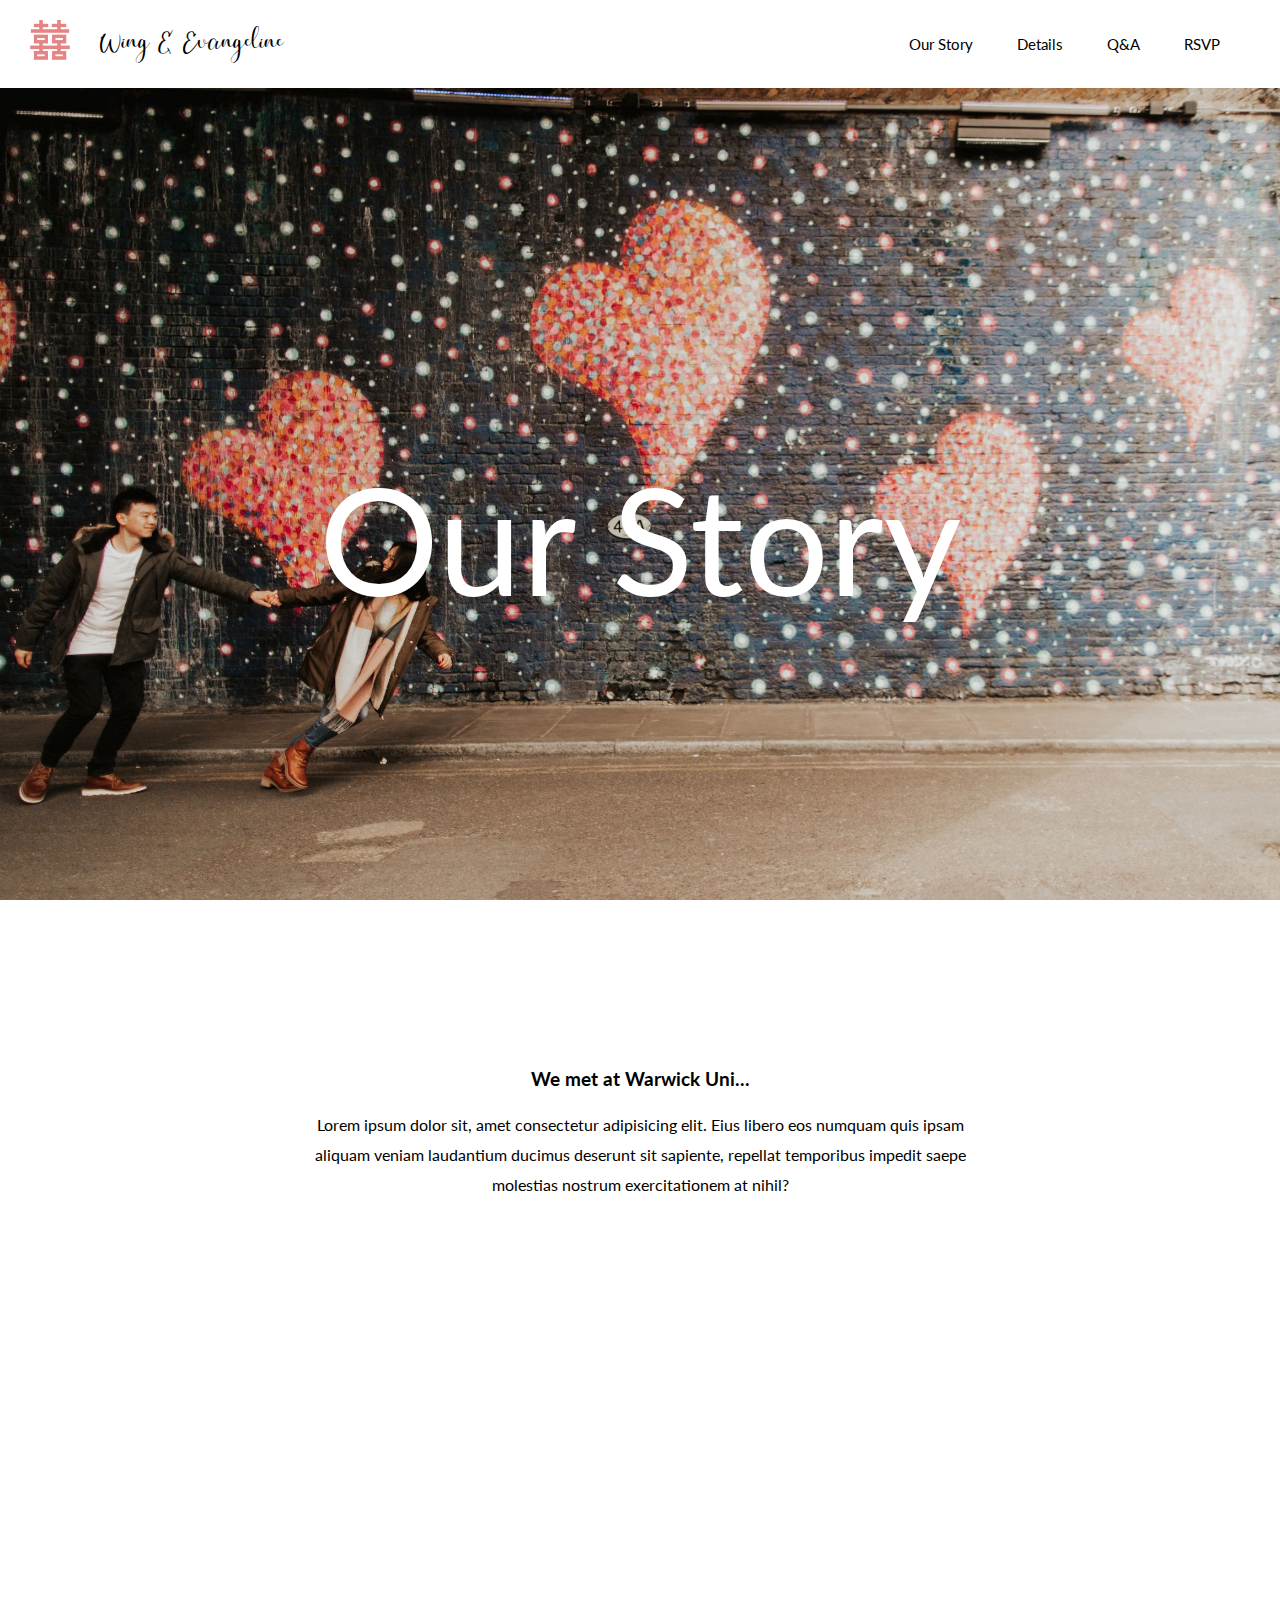
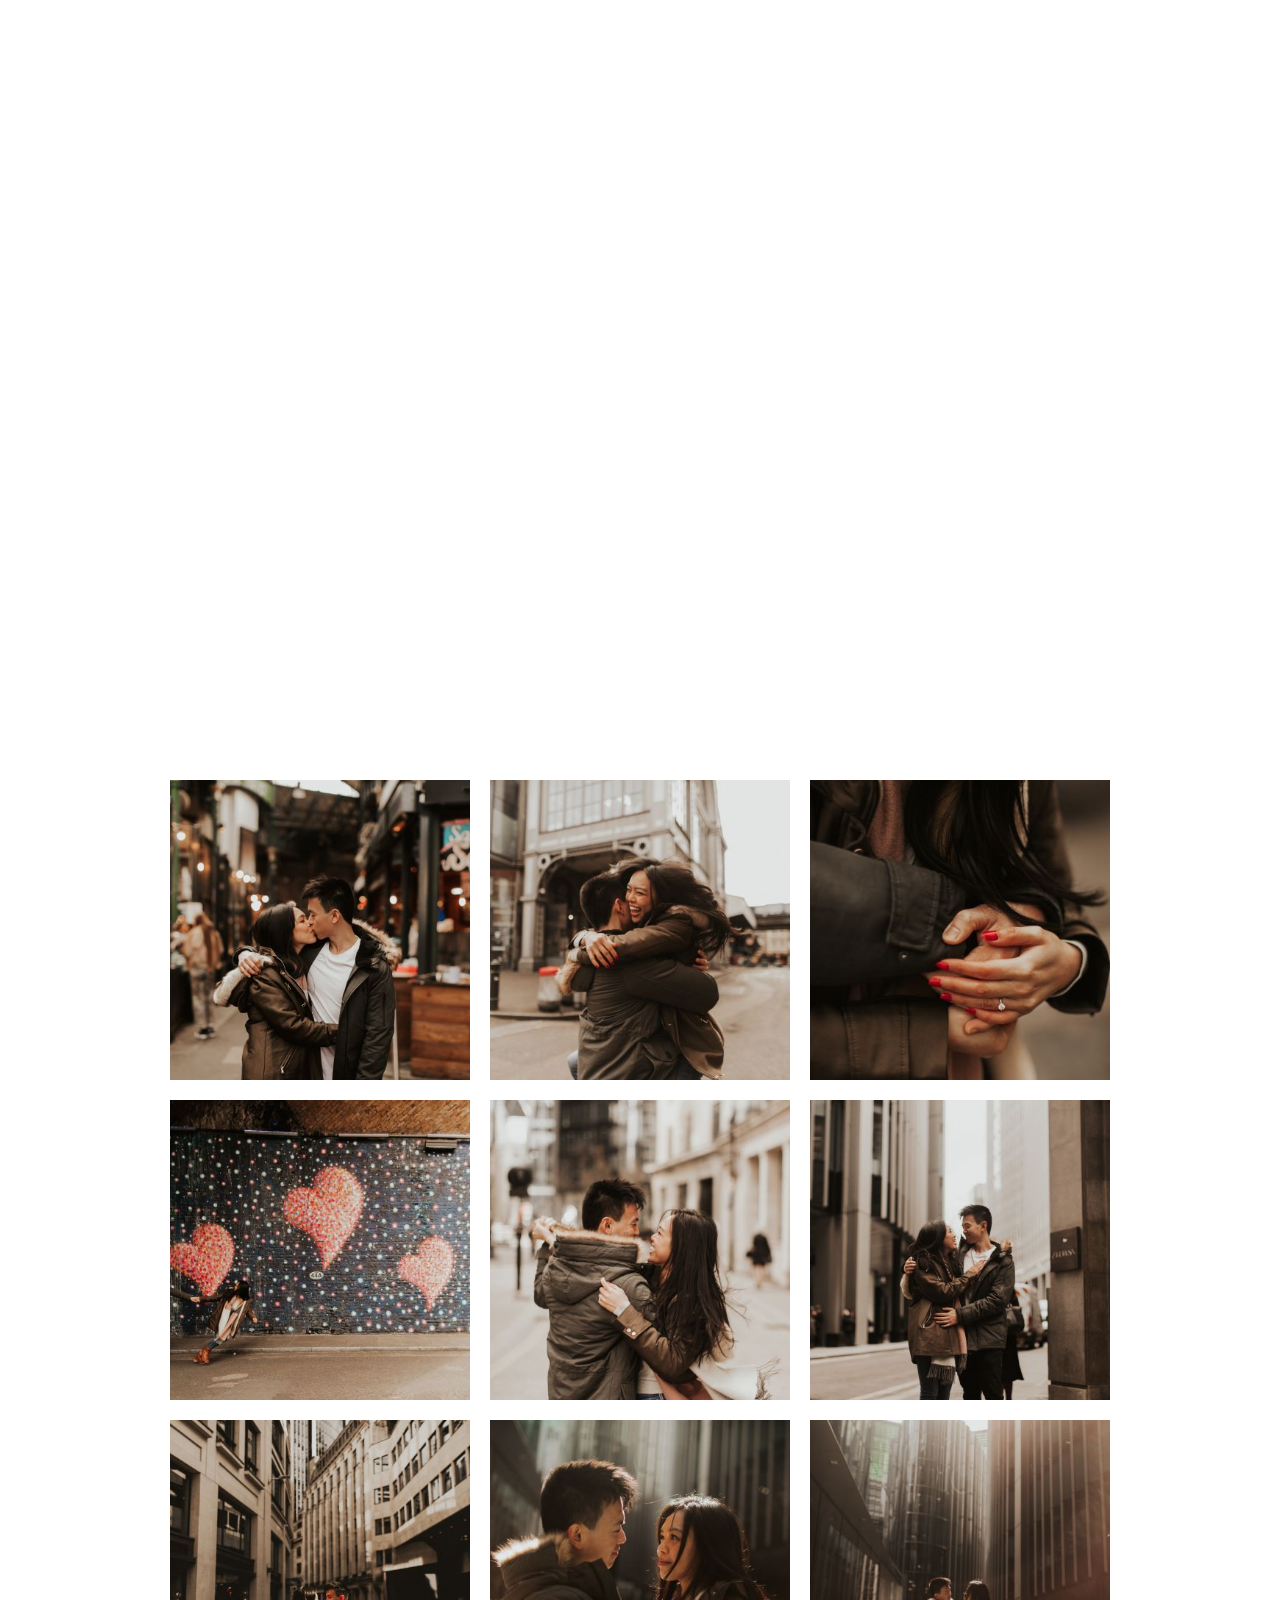
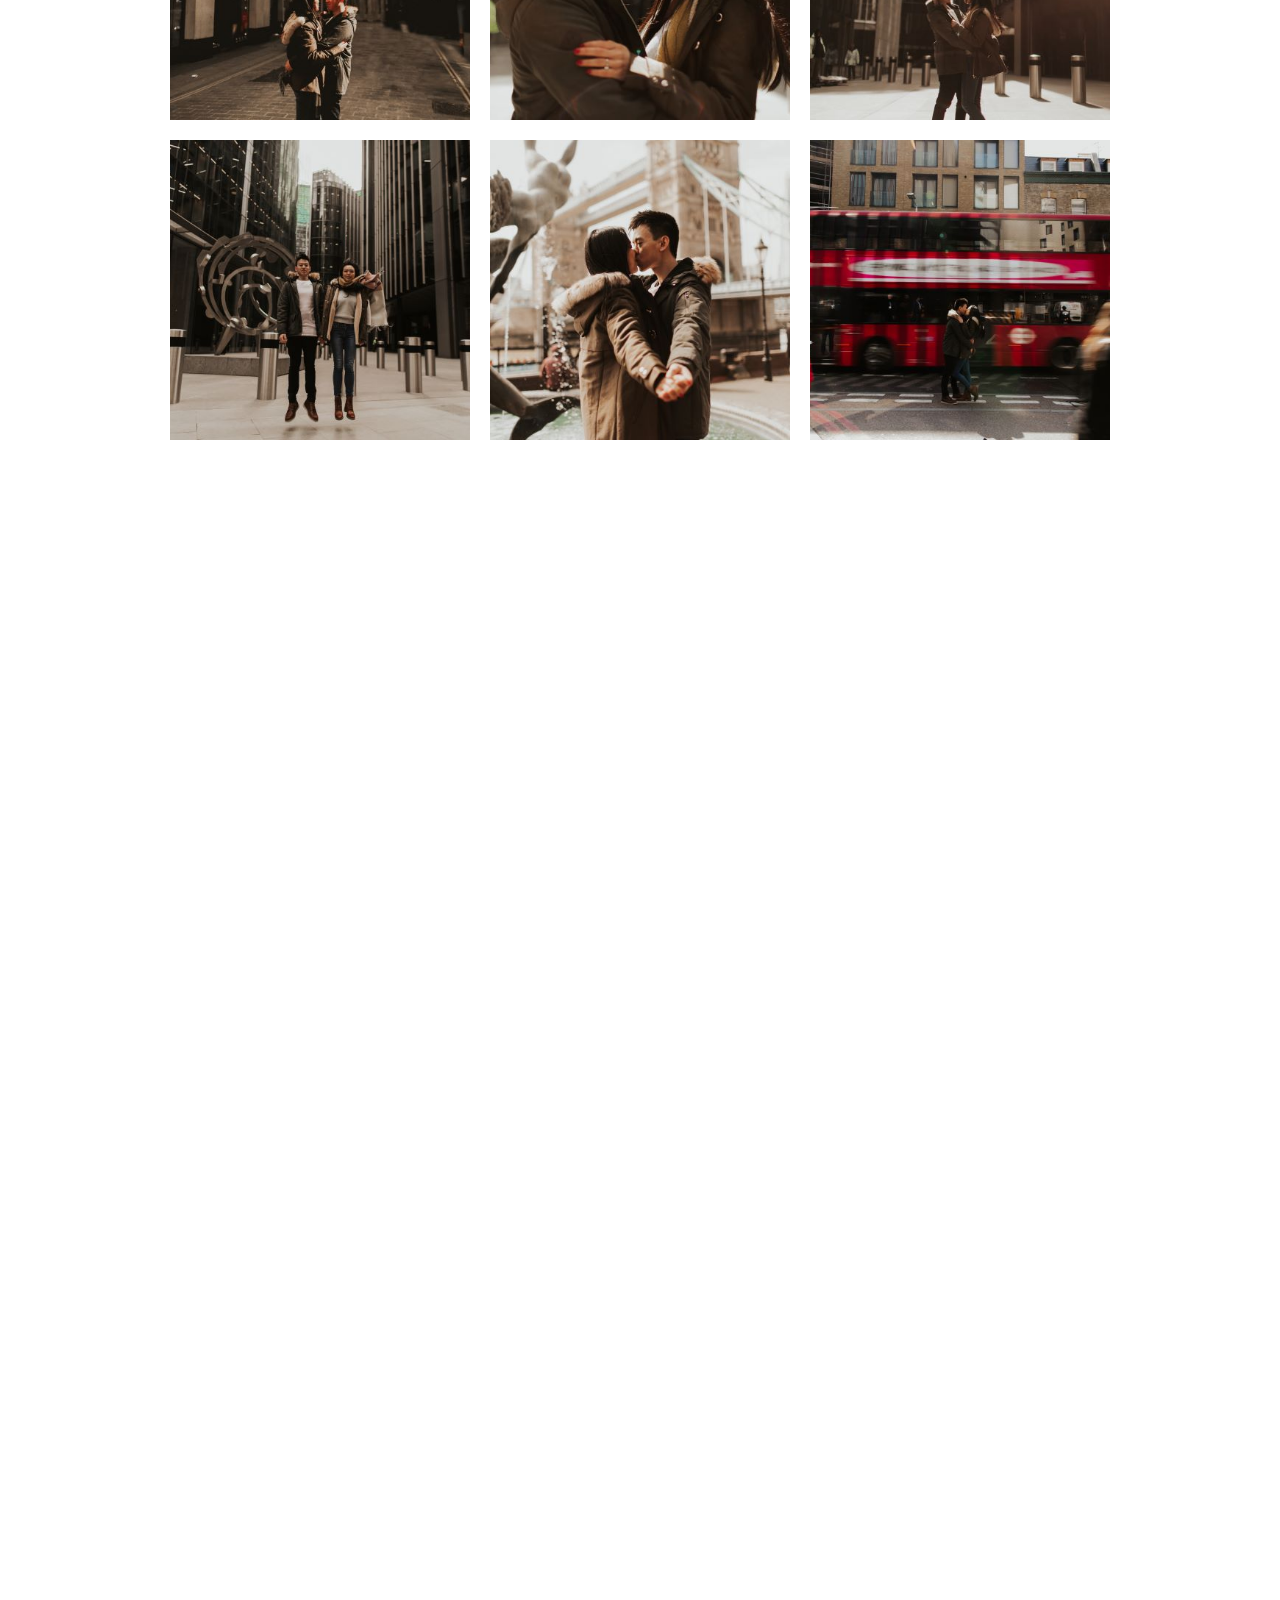
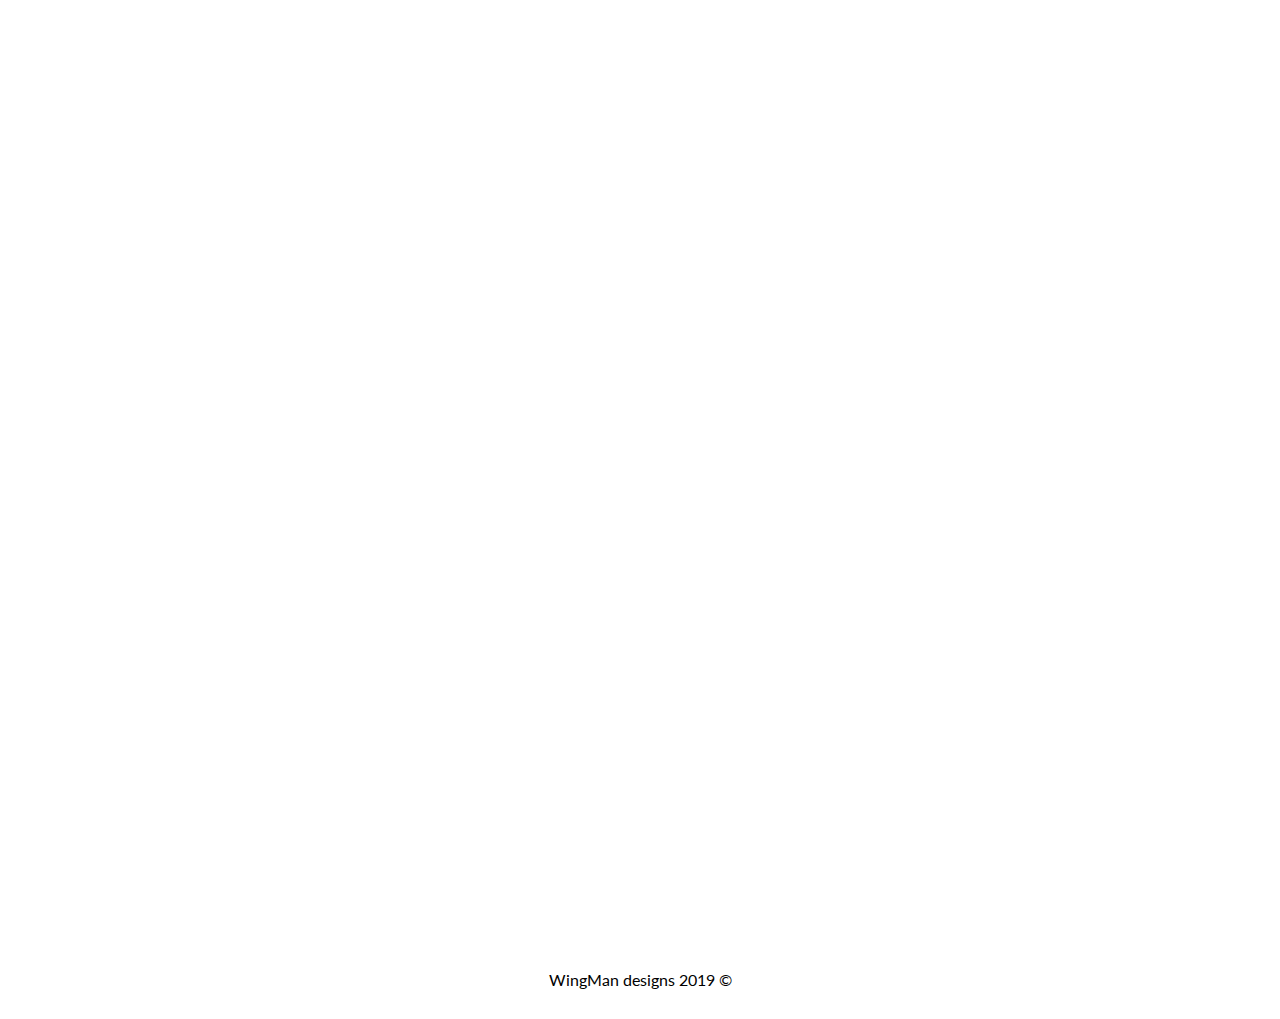
<file: index.html>
<!DOCTYPE html>
<html lang="en">
<head>
    <meta charset="UTF-8">
    <meta name="viewport" content="width=device-width, initial-scale=1.0">
    <meta http-equiv="X-UA-Compatible" content="ie=edge">
    <title>Wing & Evangeline - 16 June 2019</title>

    <link  href="style.css" rel="stylesheet" />
    <link href='http://fonts.googleapis.com/css?family=Great+Vibes' rel='stylesheet' type='text/css'/>
    <link href="https://fonts.googleapis.com/css?family=Roboto&display=swap" rel="stylesheet">
    <link href='http://fonts.googleapis.com/css?family=Lato&subset=latin,latin-ext' rel='stylesheet' type='text/css'/>
    <link href="https://fonts.googleapis.com/css?family=Merriweather&display=swap" rel="stylesheet"/>
    <link href="lightboxjs/lightbox.min.css" rel="stylesheet"/>

</head>
<body>

    
    <div class="top-bar">
        <div class="container">
                
            <div class="mobile">
                
                <div  id= 'line1'></div>
                <div  id= 'line2'></div>
                <div  id ='line3'></div>
                
            </div>

            <nav class="nav">
        

                <ul class='nav-links'>
                    <li id='nav-key'>Our Story</li>
                    <a href="details.html"><li>Details</li></a>
                    <a href="q&a.html"><li>Q&A</li></a>
                    <a href="rsvp.html"><li>RSVP</li></a>
                </ul>

                
            </nav>



            <img src="img/double_happiness.png" alt="" id="logo"><span id="names">Wing & Evangeline</span>
        </div>    
    </div>

    
    <div class="showcase bg-story" id="showcase1">
        <div class="heading">

            <span>Our Story</span>

        </div>
        
    </div>

    
    <div class="story">
        <h3>We met at Warwick Uni...</h3>
        <p>Lorem ipsum dolor sit, amet consectetur adipisicing elit. Eius libero eos numquam quis ipsam aliquam veniam laudantium ducimus deserunt sit sapiente, repellat temporibus impedit saepe molestias nostrum exercitationem at nihil?</p>
    </div>
    

    <div class="showcase2 bg-story" >
        <div class="heading">
            <span>Two Becomes One</span>
        </div>

    </div>

    <div class="gallery">
        <figure class="gallery_item gallery_item-1">
            <a href="img/IMG_3543_edt.jpg" data-lightbox="engsht"><img src="img/Thumbnails/IMG_3543_small.jpg" class="gallery_img" alt=""></a>
        </figure>
        <figure class="gallery_item gallery_item-2">
            <a href="/img/449A4763_edt.jpg" data-lightbox="engsht"><img src="img/Thumbnails/449A4763_small.jpg" class="gallery_img" alt=""></a>
        </figure>
        <figure class="gallery_item gallery_item-3">
            <a href="/img/IMG_3665_edt.jpg" data-lightbox="engsht"><img src="img/Thumbnails/IMG_3665_small.jpg" class="gallery_img" alt=""></a>
        </figure>
        <figure class="gallery_item gallery_item-4">
            <a href="img/lovehearts_engsht_edt.jpg" data-lightbox="engsht"><img src="img/Thumbnails/lovehearts_engsht_small.jpg" class="gallery_img" alt=""></a>
        </figure>
        <figure class="gallery_item gallery_item-5">
            <a href="img/IMG_3747_edt.jpg" data-lightbox="engsht"><img src="img/Thumbnails/IMG_3747_small.jpg" class="gallery_img" alt=""></a>
        </figure>
        <figure class="gallery_item gallery_item-6">
            <a href="img/IMG_3782_edt.jpg" data-lightbox="engsht"><img src="img/Thumbnails/IMG_3782_small.jpg" class="gallery_img" alt=""></a>
        </figure>
        <figure class="gallery_item gallery_item-7">
            <a href="img/street_engsht_edt.jpg" data-lightbox="engsht"> <img src="img/Thumbnails/street_engsht_small.jpg" class="gallery_img" alt=""></a>
        </figure>
        <figure class="gallery_item gallery_item-8">
            <a href="img/449A5338_edt.jpg" data-lightbox="engsht"><img src="img/Thumbnails/449A5338_small.jpg" class="gallery_img" alt=""></a>
        </figure>
        <figure class="gallery_item gallery_item-9">
            <a href="img/449A5358_edt.jpg" data-lightbox="engsht"><img src="img/Thumbnails/449A5358_small.jpg" class="gallery_img" alt=""></a>
        </figure>
        <figure class="gallery_item gallery_item-10">
            <a href="img/449A5633_edt.jpg" data-lightbox="engsht"><img src="img/Thumbnails/449A5633_small.jpg" class="gallery_img" alt=""></a>
        </figure>
        <figure class="gallery_item gallery_item-11">
            <a href="img/449A5739_edt.jpg" data-lightbox="engsht"><img src="img/Thumbnails/449A5739_small.jpg" class="gallery_img" alt=""></a>
        </figure>
        <figure class="gallery_item gallery_item-12">
            <a href="img/IMG_3833_edt.jpg" data-lightbox="engsht"><img src="img/Thumbnails/IMG_3833_small.jpg" class="gallery_img" alt=""></a>
        </figure>

       
    </div>

    <div class="showcase3 bg-story" >
        <div class="heading">
            <span id="heproposed">He Proposed</span>
        </div>

    </div>

    <div class="showcase4 bg-story" >
        <div class="heading">
            <span id="shesaidyes">She Said Yes</span>
        </div>

    </div>

    <footer>WingMan designs 2019 &copy;</footer>



    
    <script src="lightboxjs/lightbox-plus-jquery.min.js"></script>
    <script src="app.js"></script>
</body>
</html>
</file>
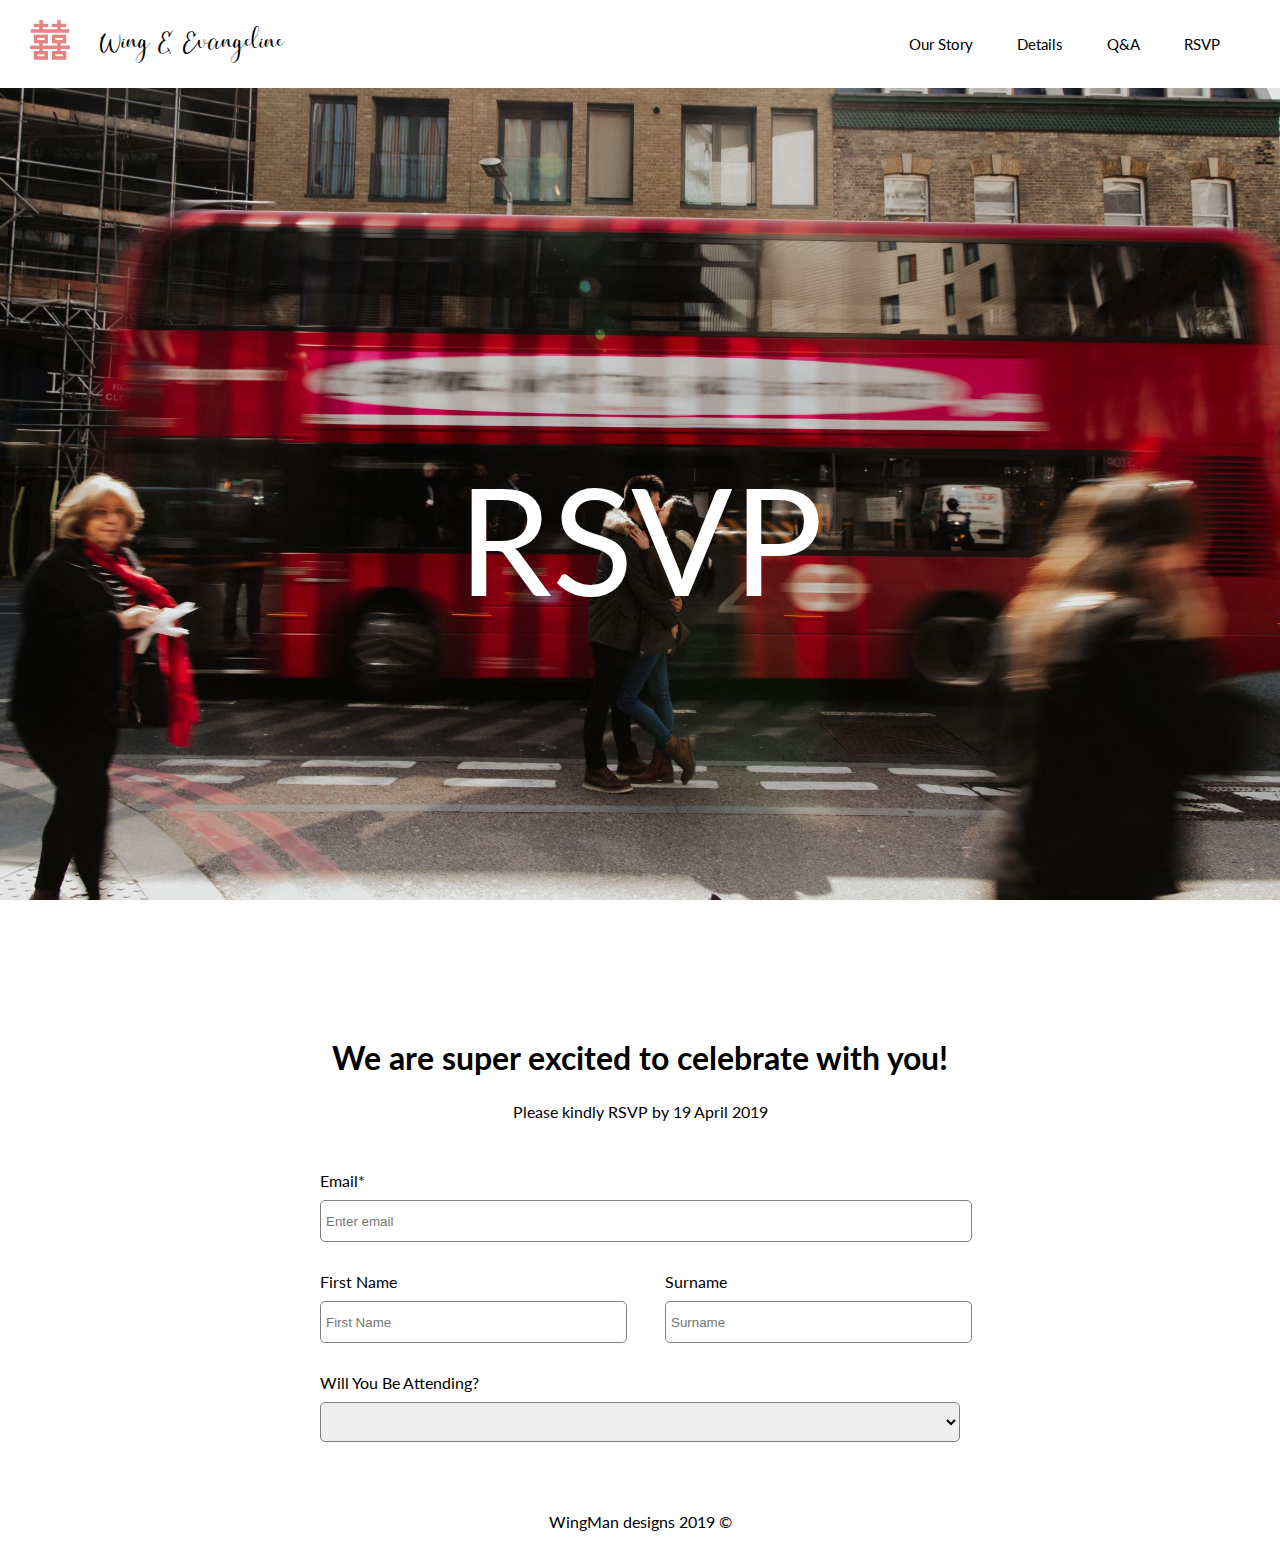
<file: rsvp.html>
<!DOCTYPE html>
<html lang="en">
<head>
    <meta charset="UTF-8">
    <meta name="viewport" content="width=device-width, initial-scale=1.0">
    <meta http-equiv="X-UA-Compatible" content="ie=edge">
    <title>RSVP by 21 April 2019</title>

<link  href="style.css" rel="stylesheet" />
<link href='http://fonts.googleapis.com/css?family=Great+Vibes' rel='stylesheet' type='text/css'/>
<link href="https://fonts.googleapis.com/css?family=Roboto&display=swap" rel="stylesheet">
<link href='http://fonts.googleapis.com/css?family=Lato&subset=latin,latin-ext' rel='stylesheet' type='text/css'/>
<link href="https://fonts.googleapis.com/css?family=Merriweather&display=swap" rel="stylesheet"/>
</head>
<body class= "modal-wrap">

    <div class="top-bar">
            <div class="container">
                    
                <div class="mobile">
                    <div  id= 'line1'></div>
                    <div  id= 'line2'></div>
                    <div  id ='line3'></div>
                </div>
                
    
                <nav class="nav">
            
    
                    <ul class='nav-links'>
                        <a href="index.html"><li>Our Story</li></a>
                        <a href="details.html"><li>Details</li></a>
                        <a href="q&a.html"><li>Q&A</li></a>
                        <li id='nav-key'>RSVP</li>
                    </ul>
    
                    
                </nav>
    
    
    
                <img src="img/double_happiness.png" alt="" id="logo"><span id="names">Wing & Evangeline</span>
            </div>    
        </div>

    <div class="showcase9" >
            <div class="heading">
                <span>RSVP</span>
            </div>
    
    </div>

    <div class="info-rsvp info">
            <h1>We are super excited to celebrate with you!</h1>
            <p>Please kindly RSVP by 19 April 2019</p>
    </div>

 
    <form class= 'form'>  
        
    
  
        <div class = 'error'>Please complete all the fields</div>

        <div class= 'rsvp-box'>
            <div class="initial">
                <label for="email" class='label'>Email*</label>
                <input type='email' placeholder="Enter email" class='input email' name='email'>

                <div class="name-inline">
                    <div class="firstname">
                        <label for="firstname" class='label'>First Name</label>
                        <input type='text' placeholder='First Name' class='input' id='fname' name='firstname'>
                    </div>

                    <div class="surname">
                        <label for='surname' class='label'>Surname</label>
                        <input type='text' placeholder='Surname' class='input' id='sname' name='surname'>
                    </div>
                </div>

                <label for='attend' class='label'>Will You Be Attending?</label>
                <select name ='attend' class='input attend'>
                    <option></option>
                    <option value='yes'>Yes</option>
                    <option value='no'>No</option>
                </select>

            </div>

            <div class="secondary">
                <label for='starter' class='label'>Please Select Your Starter</label>
                <select name='starter' class='input starter'>
                    <option value=''></option>
                    <option value='parfait'>Chicken Liver Parfait</option>
                    <option value="risotto">Broad Bean Risotto</option>
                </select><br />

                <label for='main' class='label'>Please Select Your Main Course</label>
                <select name='main' class='input main'>
                    <option value=''></option>
                    <option value='seabass'>Filet of Seabass</option>
                    <option value='lamb'>Rump of Lamb</option>
                    <option value='aubergine'>Grilled Aubergine</option>
                </select><br />
                

                <label for='dessert' class='label'>Please Select Your Dessert</label>
                <select name='dessert' class='input dessert'>
                    <option value=''></option>
                    <option value='cheesecake'>White Chocolate Cheesecake</option>
                    <option value='stickytoffee'>Sticky Toffee Pudding</option>
                </select> <br />
           
             
            </div>
        
            <button type='button' class='btn' id='rsvp-btn'>Submit</button>    
        </div>
    </form>

    <div class= 'modal-wrap2'>
        <div class='modal'>

            <div class="modal-head">
                <img src="img/double_happiness.png" alt="" id="logo"><span>Thank you!</span><img src="img/double_happiness.png" alt="" id="logo2">
            </div>

            <div class="modal-content">
                
                <p>A confirmation will be sent to your email shortly!</p>

                <a href='/index.html' class = 'btn close-btn'>OK</a>
            </div>
        </div>

    </div>

    <footer>WingMan designs 2019 &copy;</footer>
   
    <script src='app.js'></script>
</body>
</html>
</file>
<file: style.css>
/* Custom fonts */

@font-face {
    font-family: 'showtime';
    src: url('/fonts/Showtime-Regular.woff');
  }

/* Global */

*{
    margin: 0;
    padding: 0;
}

html body{
    margin: 0;
    padding: 0;
    background: #ffffff;
    height: 100%;
    width: 100%;
    box-sizing: border-box;
   

}

.top-bar {

    padding: 10px;
    margin: 10px 30px 10px 20px;
}



.nav-links {
    list-style: none;
    display: block;
    float: right;
    margin-top: 15px;
}

.nav-links a {
    text-decoration: none;
    color: black;
}

.nav-links a :hover {
    border-bottom: 3px #cc0a0a solid;
    padding-bottom: 5px;
    transition: 0.5s ease;

}

.nav-links li {
    display: inline;
    padding: 0px 20px;
    font-family: 'lato', sans-serif;
    font-size: 15px;
}

.mobile{

    position: absolute;
    right: 5%;
    top: 25px;
    cursor: pointer;
    
    
}





#line1, #line2, #line3 {
    display: none;
    width: 30px;
    height: 3px;
    background-color: black;
    margin: 5px 0;
   
    
    
    
}





.btn {

    
    padding: 15px 20px;
    border: black solid 2px;
    border-radius: 3px;
    text-decoration: none;
    font-family: 'lato', sans-serif;
    color: black;
    transition: 0.5s ease;
}

.btn:hover {
    background-color: black;
    color: white;
}

#logo {
    display: block;
    height: 40px;
    width: 40px;
    float: left;
}

#names {

    margin-left: 30px;
    font-family: 'showtime';
    font-size: 30px;
}


footer {
    margin: 30px 20px;
    font-family: 'lato', sans-serif;
    text-align: center;
}

/* Our story page */


.showcase {
    background-image: url("img/lovehearts_engsht_edt.jpg");
    
    height: 100vh;
    
        
    
    background-size: cover;
    background-attachment: fixed;
    background-position: center center;
    background-repeat: no-repeat;
    
    position: relative;
   
    
       
    
}

.heading {
    position: absolute;
    font-size: 150px;
    color: #fff;
    font-family: 'lato', sans-serif;
    text-align: center;
    top: 40%;
    left: 0;
    width: 100%;
   
}

.story {
    margin: 30px;
    padding: 50px;
    text-align: center;
    font-family: 'lato', sans-serif;
    
}

.story p {
    margin-top: 20px;
    margin-left: auto;
    margin-right: auto;
    width: 60%;
    line-height: 30px;
    
}

.showcase2 {
    background-image: url("img/street_engsht_edt.jpg");
    height: 1000px;
    width: 100%;
    background-position: center center;
    background-attachment: fixed;
    background-repeat: no-repeat;
    background-size: cover;
    position: relative;
    
}





.gallery {

    display: grid;
    grid-template-columns: repeat(3, 300px);
    grid-template-rows: repeat(4, 300px);
    justify-content: center;
    margin-top: 100px;
    grid-column-gap: 20px;
    grid-row-gap: 20px;
    
    
}



.gallery_img {
   
    
    height: 100%;
   width: 100%;
   object-fit: cover;
  
}

.gallery_img:hover {
    opacity: 0.6;
    cursor: pointer;
}


.showcase3 {
    background-image: url("img/Proposal_edt.jpg");
    background-position: center center;
    background-attachment: fixed;
    background-repeat: no-repeat;
    background-size: cover;
    height: 1000px;
    margin-top: 100px;
    width: 100%;
    position: relative;
    
    
}



.showcase4 {
    background-image: url("img/After_proposal_edt.jpg");
    background-position: center center;
    background-attachment: fixed;
    background-repeat: no-repeat;
    background-size: cover;
    height: 1000px;
    width: 100%;
    position: relative;
    

}


/* Travel page */

.showcase5 {
    background-image: url("img/449A5706_edt.jpg");
    background-position: center center;
    background-attachment: fixed;
    background-repeat: no-repeat;
    background-size: cover;
    height: 100vh;
    position: relative;
}

.info  {
    text-align: center;
    font-family: 'lato', sans-serif;
    margin-top: 50px ;
     
}

.date {
    margin-top: 50px;
    margin-bottom: 50px;
    font-family: 'merriweather';
    font-size: 15px;
    line-height: 30px;
}

.address {
    line-height: 30px;
    margin-bottom: 70px;
}



.underline {

    display: grid;
    margin-top:100px;
    border-top: 1px solid rgb(168, 168, 168);
    margin-left: auto;
    margin-right: auto;
    width: 75%;
    justify-content: center;
    align-content: center;

}

.icon {
    font-size: 30px;
    margin-left: 10px;
}

.transport {
    display: grid;
    grid-template-columns: repeat(2, 1fr);
    grid-column-gap: 25px;
    width: 75%;
    margin-left: auto;
    margin-right: auto;
    margin-top: 80px;
    justify-content: center;
    line-height: 30px;
}

.grid3 {
    width: 40%;
    margin-left: auto;
    margin-right: auto;
    margin-top: 50px;
    line-height:30px;
}

.hotel {
    margin-top: 80px;
    
    line-height: 30px;
    margin-bottom: 70px;
    
}

.showcase6 {
    background-image: url("img/449A5633_edt.jpg");
    background-position: center center;
    background-attachment: fixed;
    background-repeat: no-repeat;
    background-size: cover;
    height: 800px;
    position: relative;
    margin-top: 100px;
}


/* Q&A */

.showcase7 {
    background-image: url("img/IMG_3782_edt.jpg");
    background-position: center center;
    background-attachment: fixed;
    background-repeat: no-repeat;
    background-size: cover;
    height: 100vh;
    position: relative;
    

}

.info h1 {
    margin-bottom: 25px;
}

.qa {
    text-align: center;
    width: 50%;
    margin: 75px auto;
    font-family: 'lato', sans-serif;
    line-height: 25px;
    
}

.iconq {
    padding-right: 5px;
}

.showcase8{
    background-image: url("img/449A4763_edt.jpg");
    background-attachment: fixed;
    background-position: center center;
    background-size: cover;
    background-repeat: no-repeat;
    min-height: 800px;
    position: relative;
}




/* RSVP */

.showcase9{
    background-image: url("img/IMG_3833_edt.jpg");
    background-attachment: fixed;
    background-position: center center;
    background-size: cover;
    background-repeat: no-repeat;
    height: 100vh;
    position: relative;
}

form {
    font-family: 'lato', sans-serif;

}

.error {
    text-align: center;
    margin: 30px auto 0 auto;
    background-color: rgb(252, 116, 116);
    border-radius: 4px;
    width: 50%;
    padding: 10px 0;
    display: none;

}

.rsvp-box{

width: 50%;
margin: 50px auto;

    


}

.label {
    display: block;
    margin: 10px 0px;
}

.input{
    width: 100%;
    height: 40px;
    padding: 0 5px;
    border-radius: 5px;
    border: 1px solid grey;
    margin-bottom: 20px;
  
}

.name-inline {
    display: grid;
    grid-template-columns: 1fr 1fr;
    grid-gap: 50px;
   
}

#rsvp-btn {
display: none;
margin: 20px auto 0px auto;

}

.secondary {

    display: none;
}


.modal-wrap2 {
    position: fixed;
    width: 100%;
}

.modal {
    font-family: 'lato', sans-serif;
    line-height: 30px;
    background-color: white;
    
    border-radius: 10px;
    border: 3px solid #cc0a0a;
    width: 30%;
   
    padding: 50px;
   
    position: fixed;
  
    bottom: 35%;
    left: 33%;
    
    display: none;
}


.modal-head {
    text-align: center;
    margin-bottom: 15px;
}

.modal span {
    font-family: 'showtime';
    font-size: 30px;
}

#logo2 {
    display: block;
    height: 40px;
    width: 40px;
    float: right;
}

.modal-content {

    text-align: center;
}

.modal p {
    margin-bottom: 50px;
}





/* Media queries */

@media screen and (max-width: 1024px) {

/* Global */

.nav-links {
    display: flex;
    flex-direction: column;
    align-items: center;
    justify-content: space-around;
    background-color: rgb(0, 0, 0, 0.80);
    position: fixed;
    top: 0;
    left: 0;
    z-index: 1;
    height: 100%;
    width: 100%;
    margin: 0;
    transform: translateX(100%);
    transition: transform 0.5s ease-in;
    border-radius: 50px;
    
    
}

.nav-links li {
    color: white;
    font-size: 25px;
    
}

.nav-active {

    transform: translateX(0%);
}


#line1, #line2, #line3 {
    display: block;
    transition: 0.4s;
    
}



.change #line1 {
    transform: rotate(-45deg) ;
    position: fixed;
    right: 50px;
    top:40px;
    z-index: 2;
    background-color: white;
    
}

.change #line2 {
    opacity: 0;
    position: fixed;
    right: 50px;
    top:40px;
    z-index: 2;
    background-color: white;
    

}

.change #line3 {
    transform: rotate(45deg);
    position: fixed;
    right: 50px;
    top:40px;
    z-index: 2;
    background-color: white;
    
}











/* Story page */

    .gallery {

        display: grid;
        grid-template-columns: repeat(3, 200px);
        grid-template-rows: repeat(4, 200px);
        justify-content: center;
        margin-top: 100px;
        grid-column-gap: 20px;
        grid-row-gap: 20px;
     
        
    }

    .showcase {

        background-position: 5%;
    }

/* details page */

}




@media screen and (max-width: 768px) {

/* Global */

    ul {
        display: none;
    }

    .burger {
        display: flex;
        flex-direction: column;
    }

    .gallery {

        display: grid;
        grid-template-columns: repeat(2, 200px);
        grid-template-rows: repeat(6, 200px);
        justify-content: center;
        margin-top: 100px;
        grid-column-gap: 20px;
        grid-row-gap: 20px;
     
        
    }

    .heading {
        font-size: 100px;
    }

    .showcase {

        background-position: 5%;
    }

    .showcase4 {

        background-position: 70%;
    }


    /*RSVP section */

    .name-inline {
        display: block;
    }

   .modal {
       width: 50%;
       left: 15%;
   }

}



@media screen and (max-width: 480px) {

/* Global - burger menu */

ul {
    display: none;
}

.burger {
    display: flex;
    flex-direction: column;
}

#logo, #logo2 {
    height: 20px;
    width: 20px;
}

#names {

    font-size: 20px;
    margin-left: 15px;
}

.error {

    width: 80%;
}

 /* Story page */

    .gallery {

        display: grid;
        grid-template-columns: repeat(2, 100px);
        grid-template-rows: repeat(6, 100px);
        justify-content: center;
        margin-top: 50px;
        margin-bottom: 50px;
        grid-column-gap: 20px;
        grid-row-gap: 20px;
     
        
    }

    .heading {
        font-size: 50px;
    }

    .story h3 {
        margin-bottom: 20px;
    }

    .story p {
       
        width: 100%;
        line-height: 30px;
        font-size: 15px;
        
    }

    .bg-story {

        height: 823px;
    }

    .showcase {
        background-position: 5%;
        
    }

    .showcase4 {

        background-position: 70%;
    }

/* Details page */

.bg-detail {

    height: 823px;
}

.info {
    width: 80%;
    margin: 50px auto;
}

.transport {
    display: block;
    
}

.grid1, .grid2 {
    margin-bottom: 50px;
   
}

.grid3 {
    width: 80%;
    margin-top: 0px;
}

/* Q&A section */

.info p {
    margin-top: 50px;
}

.qa {
    width: 85%;
}

.qa p {
    margin-top: 20px;
}

/* RSVP section */

.info-rsvp h1{

    font-size: 30px;
}

.rsvp-box {
    width: 80%;
}

.name-inline {
    display: block;
}


.modal {
    width: 50%;
    
    left:12%;
    

    
    
}
 

}
</file>
